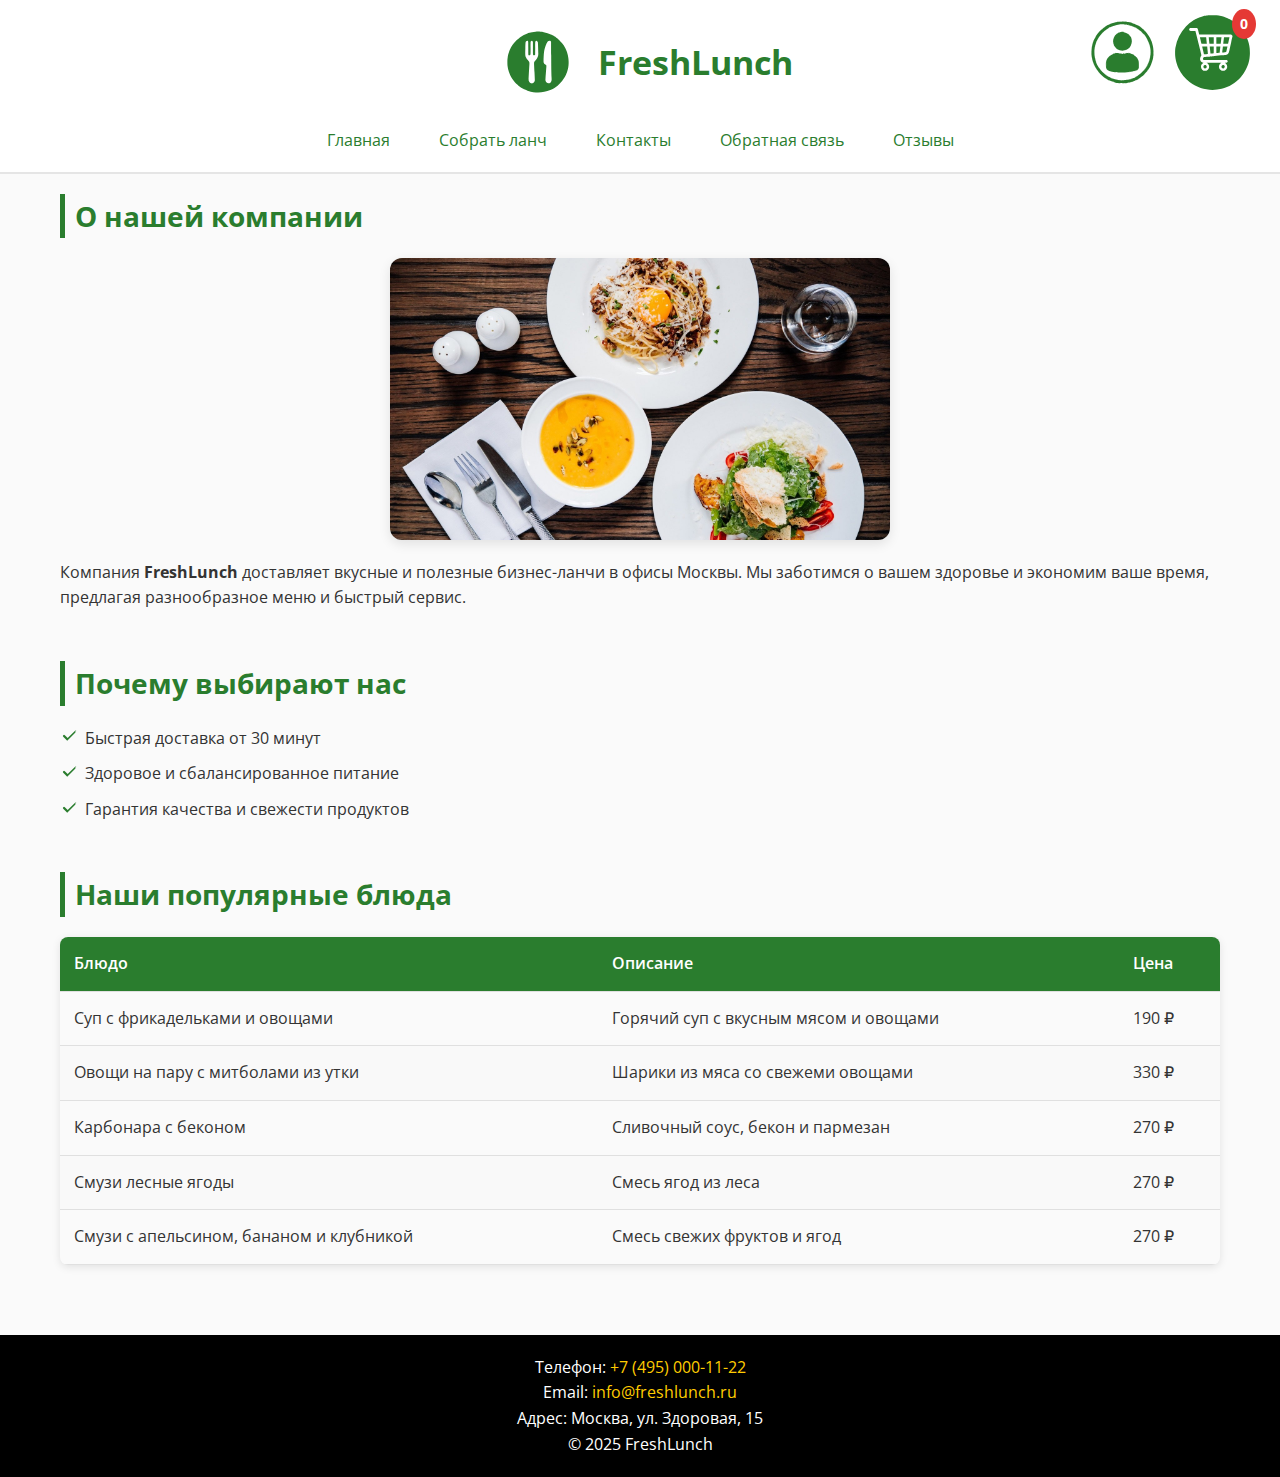
<file: index.html>
<!DOCTYPE html>
<html lang="ru">
<head>
    <meta charset="UTF-8">
    <meta name="viewport" content="width=device-width, initial-scale=1.0">
    <title>FreshLunch — главная</title>
    <link rel="preconnect" href="https://fonts.googleapis.com">
    <link rel="preconnect" href="https://fonts.gstatic.com" crossorigin>
    <link href="https://fonts.googleapis.com/css2?family=Open+Sans:wght@400;700&display=swap" rel="stylesheet">
    <link rel="stylesheet" href="css/style.css">
    <link rel="stylesheet" href="css/print.css" media="print">
</head>
<body>
    <header>
        <div class="logo">
            <img src="images/logo.svg" alt="FreshLunch" class="logo-img">
            <h1>FreshLunch</h1>
        </div>
    <nav>
        <a href="index.html" class="active">Главная</a>
        <a href="lunch.html">Собрать ланч</a>
        <a href="#">Контакты</a>
        <a href="feedback.html">Обратная связь</a>
        <a href="#">Отзывы</a>
    </nav>
    <div class="header-actions">
        <a href="auth.html" class="user-link" aria-label="Вход">
        <img src="images/user.svg" alt="Вход" class="user-icon">
        </a>
        <a href="cart.html" class="cart-link" aria-label="Корзина">
        <img src="images/cart.svg" alt="Корзина" class="cart-icon">
        <span class="cart-count">0</span>
        </a>
    </div>
    </header>

    <main>
        <section id="about">
            <h2>О нашей компании</h2>
            <img src="images/image.jpg" alt="Вкусный бизнес-ланч">
            <p>Компания <b>FreshLunch</b> доставляет вкусные и полезные бизнес-ланчи в офисы Москвы. Мы заботимся о вашем здоровье и экономим ваше время, предлагая разнообразное меню и быстрый сервис.</p>
        </section>

        <section id="advantages">
            <h2>Почему выбирают нас</h2>
            <ul>
                <li>Быстрая доставка от 30 минут</li>
                <li>Здоровое и сбалансированное питание</li>
                <li>Гарантия качества и свежести продуктов</li>
            </ul>
        </section>

        <section id="menu">
            <h2>Наши популярные блюда</h2>
            <table>
                <thead>
                    <tr>
                        <th>Блюдо</th>
                        <th>Описание</th>
                        <th>Цена</th>
                    </tr>
                </thead>
                <tbody>
                    <tr>
                        <td data-label="Блюдо">Суп с фрикадельками и овощами</td>
                        <td data-label="Описание">Горячий суп с вкусным мясом и овощами</td>
                        <td data-label="Цена">190 ₽</td>
                    </tr>
                    <tr>
                        <td data-label="Блюдо">Овощи на пару с митболами из утки</td>
                        <td data-label="Описание">Шарики из мяса со свежеми овощами</td>
                        <td data-label="Цена">330 ₽</td>
                    </tr>
                    <tr>
                        <td data-label="Блюдо">Карбонара с беконом</td>
                        <td data-label="Описание">Сливочный соус, бекон и пармезан</td>
                        <td data-label="Цена">270 ₽</td>
                    </tr>
                    <tr>
                        <td data-label="Блюдо">Смузи лесные ягоды</td>
                        <td data-label="Описание">Смесь ягод из леса</td>
                        <td data-label="Цена">270 ₽</td>
                    </tr>
                    <tr>
                        <td data-label="Блюдо">Смузи с апельсином, бананом и клубникой</td>
                        <td data-label="Описание">Смесь свежих фруктов и ягод</td>
                        <td data-label="Цена">270 ₽</td>
                    </tr>
                </tbody>
            </table>
        </section>
    </main>

    <script src="js/cart.js"></script>

    <footer id="contacts">
        <p>Телефон: <a href="tel:+74950001122">+7 (495) 000-11-22</a></p>
        <p>Email: <a href="mailto:info@freshlunch.ru">info@freshlunch.ru</a></p>
        <p>Адрес: Москва, ул. Здоровая, 15</p>
        <p>© 2025 FreshLunch</p>
    </footer>
</body>
</html>
</file>
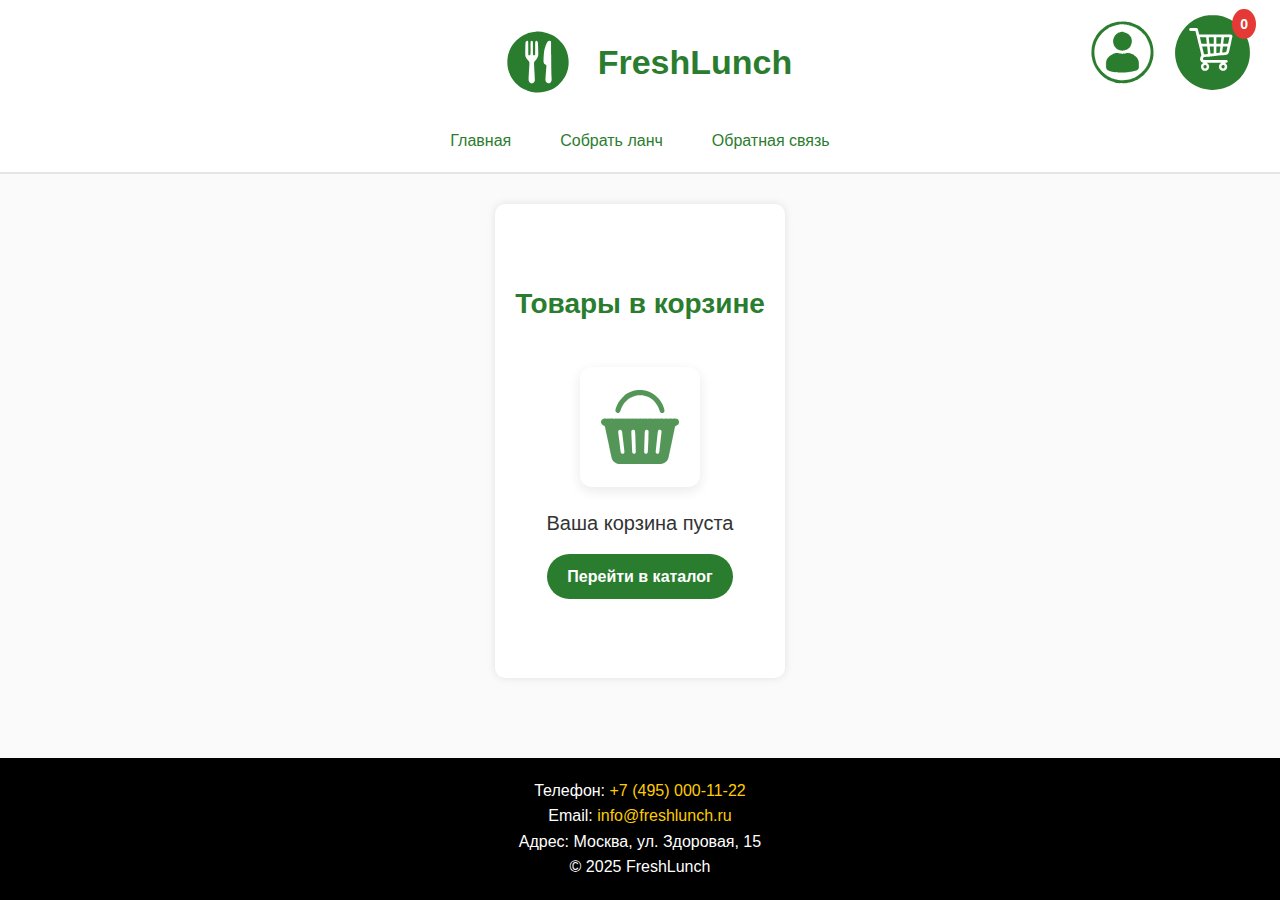
<file: cart.html>
<!DOCTYPE html>
<html lang="ru">
<head>
  <meta charset="UTF-8" />
  <meta name="viewport" content="width=device-width, initial-scale=1" />
  <title>FreshLunch — Корзина</title>

  <link rel="stylesheet" href="css/style.css">
  <link rel="stylesheet" href="css/cart.css">
  <link rel="stylesheet" href="css/print.css" media="print">
  <link href="https://fonts.googleapis.com/css2?family=Roboto:wght@400;700&display=swap" rel="stylesheet">
</head>
<body>
  <header>
  <div class="logo">
    <img src="images/logo.svg" alt="FreshLunch">
    <h1>FreshLunch</h1>
  </div>
  <nav>
    <a href="index.html">Главная</a>
    <a href="lunch.html">Собрать ланч</a>
    <a href="feedback.html">Обратная связь</a>
  </nav>
  <div class="header-actions">
    <a href="auth.html" class="user-link" aria-label="Вход">
      <img src="images/user.svg" alt="Вход" class="user-icon">
    </a>
    <a href="cart.html" class="cart-link" aria-label="Корзина">
        <img src="images/cart.svg" alt="Корзина" class="cart-icon">
        <span class="cart-count">0</span>
    </a>
  </div>
  </header>

  <main class="cart-page">
    <section class="order-info">
      <h2>Оформление заказа</h2>
      <form class="order-form">
  <div class="form-row">
    <label for="name">Имя *</label>
    <input type="text" id="name" name="name" required>
  </div>
  <div class="form-row">
    <label for="phone">Телефон *</label>
    <input type="tel" id="phone" name="phone" placeholder="+7 (___) ___-__-__" required>
  </div>
  <div class="form-row">
    <label for="email">E-mail *</label>
    <input type="email" id="email" name="email" required>
  </div>

  <div class="form-row">
    <label>
      <input type="checkbox" name="promo" checked>
      Получать информацию о скидках и акциях
    </label>
  </div>

  <div class="form-row">
    <label for="delivery">Доставка *</label>
    <select id="delivery" name="delivery" required>
      <option value="pickup">Самовывоз</option>
      <option value="delivery">Доставка</option>
    </select>
  </div>

  <div class="form-row" id="pickup-address">
    <label for="pickup">Пункт самовывоза *</label>
    <select id="pickup" name="pickup">
      <option value="zdravaya">Москва, ул. Здоровая, 15</option>
    </select>
  </div>

  <div class="form-row hidden" id="delivery-address">
    <label for="address">Адрес доставки *</label>
    <input type="text" id="address" name="address" placeholder="Улица, дом">
  </div>

  <div class="form-row">
    <label for="comment">Комментарий к заказу</label>
    <textarea id="comment" name="comment"></textarea>
  </div>

  <div class="form-row">
    <label>Время доставки *</label>
    <div>
      <label><input type="radio" name="time" value="soon" checked> Как можно скорее</label><br>
      <label><input type="radio" name="time" value="custom"> К указанному времени</label>
    </div>
  </div>

  <div class="form-row hidden" id="time-select">
    <label for="time-input">Укажите время *</label>
    <input type="time" id="time-input" name="time-input" min="07:00" max="23:00">
    <p class="hint-inline">Доступное время доставки с 7:00 до 23:00</p>
  </div>

  <button type="submit" class="btn-primary">Отправить заказ</button>
</form>
    </section>

    <section class="cart-box">
      <h2>Товары в корзине</h2>
      <div id="cart-items"></div>
      <div id="cart-total"></div>
    </section>

    <section class="cart-empty-box hidden"></section>
  </main>

  <footer id="contacts">
    <p>Телефон: <a href="tel:+74950001122">+7 (495) 000-11-22</a></p>
    <p>Email: <a href="mailto:info@freshlunch.ru">info@freshlunch.ru</a></p>
    <p>Адрес: Москва, ул. Здоровая, 15</p>
    <p>© 2025 FreshLunch</p>
  </footer>

  <script src="js/dishes.js"></script>
  <script src="js/cart.js"></script>
</body>
</html>
</file>
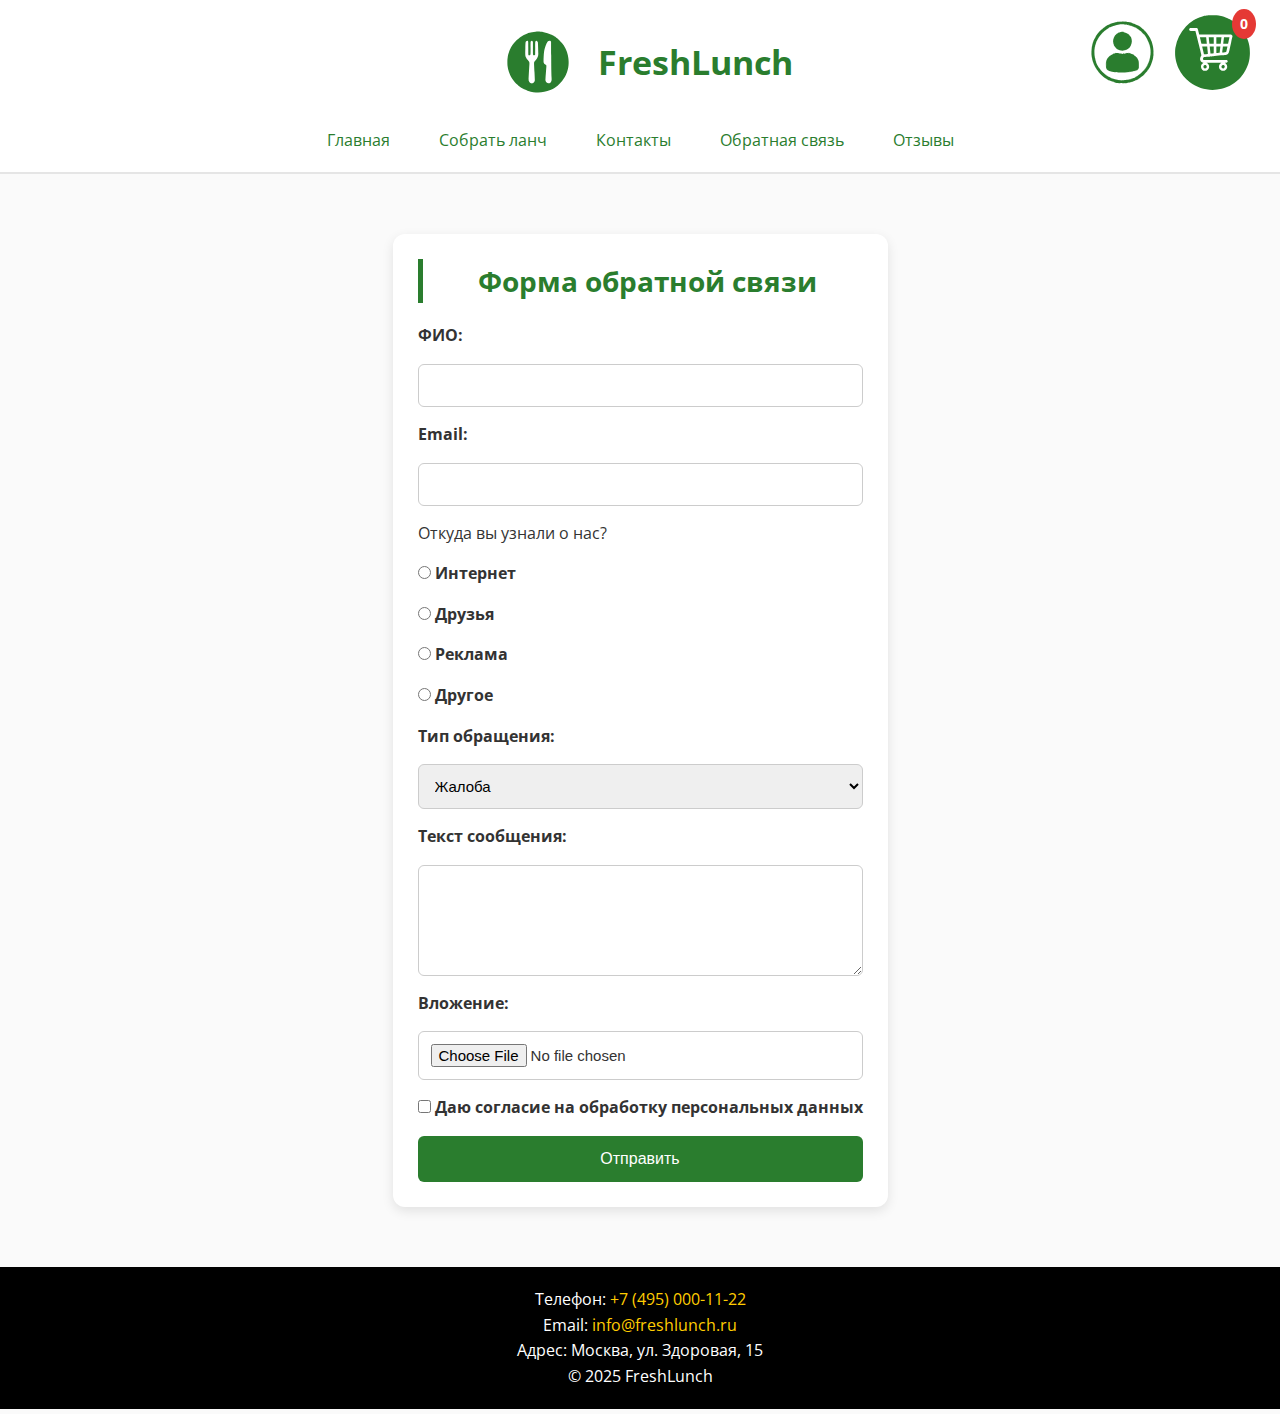
<file: feedback.html>
<!DOCTYPE html>
<html lang="ru">
<head>
    <meta charset="UTF-8">
    <meta name="viewport" content="width=device-width, initial-scale=1.0">
    <title>FreshLunch — Обратная связь</title>
    <!-- Подключение Google Fonts -->
    <link rel="preconnect" href="https://fonts.googleapis.com">
    <link rel="preconnect" href="https://fonts.gstatic.com" crossorigin>
    <link href="https://fonts.googleapis.com/css2?family=Open+Sans:wght@400;700&display=swap" rel="stylesheet">
    <link rel="stylesheet" href="css/style.css">
</head>
<body>
    <header>
        <div class="logo">
            <img src="images/logo.svg" alt="FreshLunch" class="logo-img">
            <h1>FreshLunch</h1>
        </div>
        <nav>
            <a href="index.html">Главная</a>
            <a href="lunch.html">Собрать ланч</a>
            <a href="#">Контакты</a>
            <a href="feedback.html" class="active">Обратная связь</a>
            <a href="#">Отзывы</a>
        </nav>
        <div class="header-actions">
            <a href="auth.html" class="user-link" aria-label="Вход">
            <img src="images/user.svg" alt="Вход" class="user-icon">
            </a>
            <a href="cart.html" class="cart-link" aria-label="Корзина">
            <img src="images/cart.svg" alt="Корзина" class="cart-icon">
            <span class="cart-count">0</span>
            </a>
        </div>
    </header>

    <main>
        <section id="feedback">
            <h2>Форма обратной связи</h2>
            <form action="https://httpbin.org/post" method="POST" enctype="multipart/form-data">
                <label for="fio">ФИО:</label>
                <input type="text" id="fio" name="fio" required>

                <label for="email">Email:</label>
                <input type="email" id="email" name="email" required>

                <p>Откуда вы узнали о нас?</p>
                <label><input type="radio" name="source" value="internet" required> Интернет</label>
                <label><input type="radio" name="source" value="friends"> Друзья</label>
                <label><input type="radio" name="source" value="ads"> Реклама</label>
                <label><input type="radio" name="source" value="other"> Другое</label>

                <label for="type">Тип обращения:</label>
                <select id="type" name="type" required>
                    <option value="complaint">Жалоба</option>
                    <option value="suggestion">Предложение</option>
                </select>

                <label for="message">Текст сообщения:</label>
                <textarea id="message" name="message" rows="5" required></textarea>

                <label for="file">Вложение:</label>
                <input type="file" id="file" name="file">

                <label>
                    <input type="checkbox" name="consent" required>
                    Даю согласие на обработку персональных данных
                </label>

                <button type="submit">Отправить</button>
            </form>
        </section>
    </main>

    <script src="js/cart.js"></script>

    <footer id="contacts">
        <p>Телефон: <a href="tel:+74950001122">+7 (495) 000-11-22</a></p>
        <p>Email: <a href="mailto:info@freshlunch.ru">info@freshlunch.ru</a></p>
        <p>Адрес: Москва, ул. Здоровая, 15</p>
        <p>© 2025 FreshLunch</p>
    </footer>
    
</body>
</html>
</file>
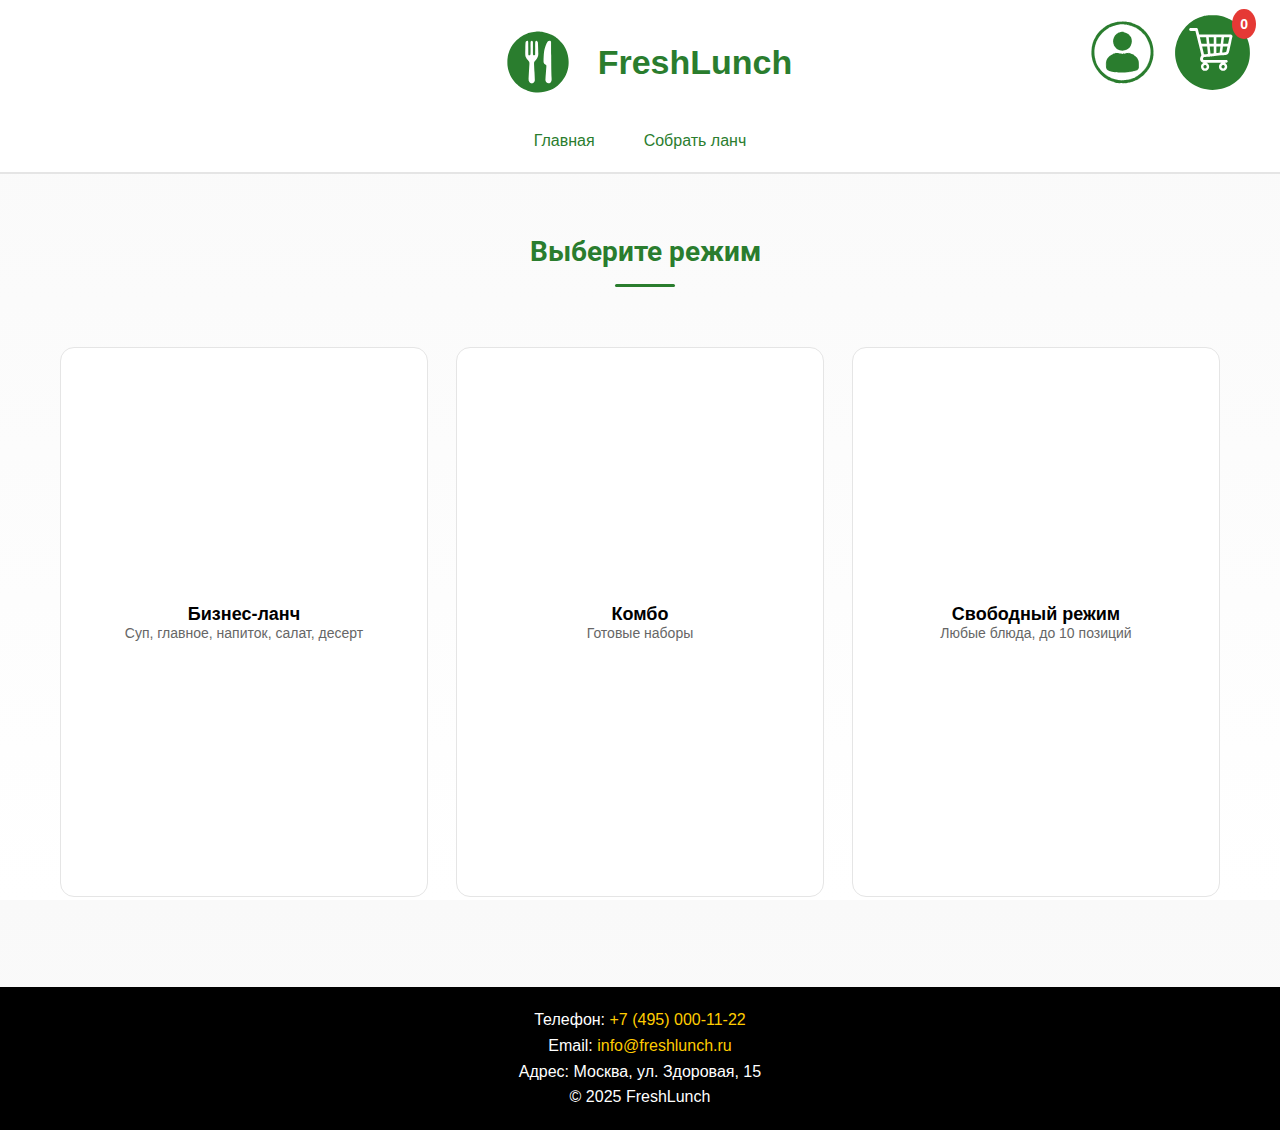
<file: lunch.html>
<!DOCTYPE html>
<html lang="ru">
<head>
  <meta charset="UTF-8" />
  <meta name="viewport" content="width=device-width, initial-scale=1" />
  <title>FreshLunch — Собрать ланч</title>

  <link rel="stylesheet" href="css/style.css">
  <link rel="stylesheet" href="css/lunch.css">
  <link rel="stylesheet" href="css/print.css" media="print">
  <link href="https://fonts.googleapis.com/css2?family=Roboto:wght@400;700&display=swap" rel="stylesheet">
</head>
<body>
  <header>
  <div class="logo">
    <img src="images/logo.svg" alt="FreshLunch">
    <h1>FreshLunch</h1>
  </div>
  <nav>
    <a href="index.html">Главная</a>
    <a href="lunch.html" class="active">Собрать ланч</a>
  </nav>
  <div class="header-actions">
    <a href="auth.html" class="user-link" aria-label="Вход">
      <img src="images/user.svg" alt="Вход" class="user-icon">
    </a>
    <a href="cart.html" class="cart-link" aria-label="Корзина">
        <img src="images/cart.svg" alt="Корзина" class="cart-icon">
        <span class="cart-count">0</span>
    </a>
  </div>
  </header>

  <main>
    <!-- выбор режима -->
    <section id="mode-select" class="mode-select">
      <h2>Выберите режим</h2>
      <div class="mode-buttons">
        <button class="mode-btn" data-mode="business">
          <span class="mode-title">Бизнес-ланч</span>
          <span class="mode-sub">Суп, главное, напиток, салат, десерт</span>
        </button>
        <button class="mode-btn" data-mode="combo">
          <span class="mode-title">Комбо</span>
          <span class="mode-sub">Готовые наборы</span>
        </button>
        <button class="mode-btn" data-mode="free">
          <span class="mode-title">Свободный режим</span>
          <span class="mode-sub">Любые блюда, до 10 позиций</span>
        </button>
      </div>
    </section>

    <!-- БИЗНЕС-ЛАНЧ -->
<section id="business" class="hidden">
  <div class="mode-top">
    <button class="back-btn" data-back>← Назад</button>
    <div class="counter">
      <span class="label">Количество бизнес-ланчей:</span>
      <button type="button" class="cnt-btn" data-bminus>−</button>
      <span class="cnt-val" data-bcount>0</span>
      <button type="button" class="cnt-btn" data-bplus>+</button>
      <span class="hint-inline">макс. 10</span>
    </div>
  </div>

  <div class="layout">
    <!-- ВАЖНО: id="steps" -->
    <div id="steps" class="layout-main">
      <section>
        <h2><span class="badge">Шаг 1</span> Супы</h2>
        <div id="grid-soup" class="dishes-grid"></div>
      </section>
      <section>
        <h2><span class="badge">Шаг 2</span> Главные блюда</h2>
        <div id="grid-main" class="dishes-grid"></div>
      </section>
      <section>
        <h2><span class="badge">Шаг 3</span> Напитки</h2>
        <div id="grid-drink" class="dishes-grid"></div>
      </section>
      <section>
        <h2><span class="badge">Шаг 4</span> Салаты/стартеры</h2>
        <div id="grid-salad" class="dishes-grid"></div>
      </section>
      <section>
        <h2><span class="badge">Шаг 5</span> Десерты</h2>
        <div id="grid-dessert" class="dishes-grid"></div>
      </section>
    </div>

    <!-- ВАЖНО: id="order-box" -->
    <aside id="order-box" class="order-box">
      <h3>Ваш выбор</h3>
      <div class="ob-section">
        <div class="ob-title">Супы</div>
        <ul data-list="soup"></ul>
      </div>
      <div class="ob-section">
        <div class="ob-title">Главные блюда</div>
        <ul data-list="main"></ul>
      </div>
      <div class="ob-section">
        <div class="ob-title">Напитки</div>
        <ul data-list="drink"></ul>
      </div>
      <div class="ob-section">
        <div class="ob-title">Салаты</div>
        <ul data-list="salad"></ul>
      </div>
      <div class="ob-section">
        <div class="ob-title">Десерты</div>
        <ul data-list="dessert"></ul>
      </div>
      <div class="ob-total">Итого: <span data-bsum>0₽</span></div>
      <button class="btn-primary" data-badd>Добавить в корзину</button>
    </aside>
  </div>
</section>

    <!-- СВОБОДНЫЙ РЕЖИМ -->
    <section id="free" class="hidden">
      <div class="mode-top">
        <button class="back-btn" data-back>← Назад</button>
        <div class="counter">
          <span class="label">Выбрано позиций:</span>
          <span class="cnt-val" data-fcount>0</span>
          <span class="hint-inline">из 10</span>
        </div>
      </div>

      <section>
  <h2>Супы</h2>
  <div class="filters">
    <button data-kind="fish">Рыбный</button>
    <button data-kind="meat">Мясной</button>
    <button data-kind="veg">Вегетарианский</button>
  </div>
  <div id="free-soup" class="dishes-grid"></div>
</section>

<section>
  <h2>Главные блюда</h2>
  <div class="filters">
    <button data-kind="fish">Рыбные</button>
    <button data-kind="meat">Мясные</button>
    <button data-kind="veg">Вегетарианские</button>
  </div>
  <div id="free-main" class="dishes-grid"></div>
</section>

<section>
  <h2>Напитки</h2>
  <div class="filters">
    <button data-kind="cold">Холодные</button>
    <button data-kind="hot">Горячие</button>
  </div>
  <div id="free-drink" class="dishes-grid"></div>
</section>

<section>
  <h2>Салаты/стартеры</h2>
  <div class="filters">
    <button data-kind="fish">Рыбные</button>
    <button data-kind="meat">Мясные</button>
    <button data-kind="veg">Вегетарианские</button>
  </div>
  <div id="free-salad" class="dishes-grid"></div>
</section>

<section>
  <h2>Десерты</h2>
  <div class="filters">
    <button data-kind="small">Маленькая порция</button>
    <button data-kind="medium">Средняя порция</button>
    <button data-kind="large">Большая порция</button>
  </div>
  <div id="free-dessert" class="dishes-grid"></div>
</section>

    <section>
      <h2>Детское меню</h2>
      <div id="free-kids" class="dishes-grid"></div>
    </section>
  </main>

<!-- РЕЖИМ КОМБО  -->
  <section id="combo" class="hidden">
  <div class="mode-top">
    <button class="back-btn" data-back>← Назад</button>
    <h2>Комбо-наборы FreshLunch</h2>
  </div>
  <div class="combo-grid"></div>
  </section>

  <footer id="contacts">
    <p>Телефон: <a href="tel:+74950001122">+7 (495) 000-11-22</a></p>
    <p>Email: <a href="mailto:info@freshlunch.ru">info@freshlunch.ru</a></p>
    <p>Адрес: Москва, ул. Здоровая, 15</p>
    <p>© 2025 FreshLunch</p>
  </footer>

  <script src="js/dishes.js"></script>
  <script src="js/combos.js"></script>
  <script src="js/lunch-app.js"></script>
  
<!-- ВСПЛЫВАЮЩЕЕ УВЕДОМЛЕНИЕ -->
<div id="notify" class="notify-overlay hidden">
  <div class="notify-window">
    <p id="notify-text">Текст уведомления</p>
    <button class="notify-btn" id="notify-btn">Окей</button>
  </div>
</div>

</body>
</html>
</file>
<file: css/style.css>
/* Сброс и универсальные настройки */
* {
    margin: 0;
    padding: 0;
    box-sizing: border-box;
}

/* Шрифт для всей страницы */
body {
    font-family: 'Open Sans', sans-serif;
    font-size: 16px;
    color: #333;
    line-height: 1.6;
    background-color: #fafafa;
}

/* Шапка */
header {
    position: sticky; top: 0;
    background-color: white;
    padding: 12px;
    text-align: center;
    border-bottom: 2px solid #e5e5e5;
    z-index: 10;
    position: relative;
}

header h1 {
    font-size: 32px;
    font-weight: 700;
    margin-bottom: 10px;
    color: #2a7d2e;
}

nav {
    margin-top: 10px;
    display: flex;
    justify-content: center;
    gap: 25px;
}

nav a {
    color: #2a7d2e;
    padding: 6px 12px;
    border-radius: 6px;
    transition: 0.3s;
    text-decoration: none;
}

nav a:hover {
    background-color: #2a7d2e;
    color: #fff;
}
nav a:hover::after {
    width: 100%;
}

/* Логотип */
.logo {
    display: flex;
    align-items: center;
    justify-content: center;
    gap: 10px;
}

.logo img {
    width: 100px;
    height: auto;
    display: block;
}

.logo h1 {
    font-size: 34px;
    margin: 0;
}

/* Основной контент */
main {
    padding: 20px;
    max-width: 1200px;
    margin: auto;
}

section {
    margin-bottom: 50px;
}

section h2 {
    font-size: 28px;
    font-weight: 700;
    margin-bottom: 20px;
    color: #2a7d2e;
    border-left: 5px solid #2a7d2e;
    padding-left: 10px;
}

/* Изображения */
section img {
    width: 100%;
    max-width: 500px;
    height: auto;
    display: block;
    margin: 20px auto;
    border-radius: 12px;
    box-shadow: 0 4px 12px rgba(0,0,0,0.1);
}

/* Преимущества */
ul {
    list-style-type: none;
    padding-left: 0;
}

ul li {
    margin: 10px 0;
    padding-left: 25px;
    background: url("data:image/svg+xml;utf8,<svg xmlns='http://www.w3.org/2000/svg' fill='%232a7d2e' viewBox='0 0 16 16'><path d='M13.485 1.929a1 1 0 0 1 0 1.414l-7.07 7.071-3.536-3.536a1 1 0 1 1 1.414-1.415L6.829 8.07l6.364-6.364a1 1 0 0 1 1.414 0z'/></svg>") no-repeat left center;
    background-size: 18px;
}

/* Таблица меню */
table {
    width: 100%;
    border-collapse: collapse;
    margin-top: 15px;
    border-radius: 8px;
    overflow: hidden;
    box-shadow: 0 2px 8px rgba(0,0,0,0.1);
}

th, td {
    padding: 14px;
    text-align: left;
    border-bottom: 1px solid #e0e0e0;
}

th {
    background-color: #2a7d2e;
    color: white;
    font-weight: 600;
}

tr:nth-child(even) {
    background-color: #f9f9f9;
}

/* Футер */
footer {
    background-color: black;
    color: white;
    text-align: center;
    padding: 20px;
}

footer a {
    color: #ffcc00;
    text-decoration: none;
}

footer a:hover {
    text-decoration: underline;
}

/* Форма обратной связи */
#feedback {
    max-width: 650px;
    margin: 40px auto;
    padding: 25px;
    border-radius: 12px;
    background: white;
    box-shadow: 0 4px 12px rgba(0,0,0,0.1);
}

#feedback h2 {
    margin-bottom: 20px;
    color: #2a7d2e;
    text-align: center;
}

#feedback form {
    display: flex;
    flex-direction: column;
    gap: 15px;
}

#feedback label {
    font-weight: bold;
}

#feedback input,
#feedback select,
#feedback textarea {
    padding: 12px;
    border: 1px solid #ccc;
    border-radius: 6px;
    font-size: 15px;
    transition: border 0.3s, box-shadow 0.3s;
}

#feedback input:focus,
#feedback select:focus,
#feedback textarea:focus {
    border-color: #2a7d2e;
    box-shadow: 0 0 5px rgba(42,125,46,0.3);
    outline: none;
}

#feedback button {
    background-color: #2a7d2e;
    color: white;
    border: none;
    padding: 14px;
    border-radius: 6px;
    font-size: 16px;
    cursor: pointer;
    transition: background-color 0.3s, transform 0.2s;
}

#feedback button:hover {
    background-color: #256c28;
    transform: translateY(-2px);
}

/* Страница входа */
.auth {
  height: 100vh;
  background: url("../images/back.png") center/cover no-repeat;
  display: flex;
  align-items: center;
  justify-content: center;
  margin: 0;
}

.auth-form {
    background-color: rgba(255, 255, 255, 0.95);
    padding: 35px;
    border-radius: 12px;
    width: 340px;
    text-align: center;
    box-shadow: 0 4px 15px rgba(0,0,0,0.2);
}

.auth-form h2 {
    margin-bottom: 25px;
    color: #2a7d2e;
}

.auth-form label {
    display: block;
    margin-top: 12px;
    text-align: left;
    font-weight: 600;
}

.auth-form input {
    width: 100%;
    padding: 12px;
    margin-top: 5px;
    border: 1px solid #bbb;
    border-radius: 6px;
    font-size: 15px;
}

.auth-form input:focus {
    border-color: #0077cc;
    box-shadow: 0 0 5px rgba(0,119,204,0.3);
    outline: none;
}

.auth-form button {
    width: 100%;
    margin-top: 20px;
    padding: 12px;
    background-color: #0077cc;
    color: white;
    border: none;
    border-radius: 6px;
    cursor: pointer;
    font-size: 16px;
    transition: background-color 0.3s, transform 0.2s;
}

.auth-form button:hover {
    background-color: #005fa3;
    transform: translateY(-2px);
}

.auth-form {
    animation: fadeIn 0.7s ease-out;
}
@keyframes fadeIn {
    from {
        opacity: 0;
        transform: translateY(-20px) scale(0.95);
    }
    to {
        opacity: 1;
        transform: translateY(0) scale(1);
    }
}

/* Логотип */
.auth-logo img {
    width: 90px;   
    height: auto;
    display: block;
    margin: 0 auto 10px; 
}

/* Пароль с кнопкой */
.password-wrapper {
    position: relative;
    width: 100%;
}

.password-wrapper input {
    width: 100%;
    padding-right: 40px;
}

.show-password {
    position: absolute;
    right: 12px;
    top: 50%;
    transform: translateY(-50%);
    cursor: pointer;
    font-size: 22px;
    color: #777;
    user-select: none;
    transition: color 0.3s;
}

.show-password:hover {
    color: #2a7d2e;
    opacity: 0.8;
}

/* Соцсети */
.social-login {
    margin-top: 20px;
    text-align: center;
}
.social-login p {
    margin-bottom: 10px;
    color: #666;
}
.social-login button {
    margin: 5px;
    padding: 10px 15px;
    border: none;
    border-radius: 6px;
    cursor: pointer;
    color: white;
    font-weight: bold;
    transition: transform 0.2s;
}
.social-login button:hover {
    transform: scale(1.05);
}
.social-login .google {
    background: #db4437;
}

.social-login .google:hover {
    background: #c1351d; 
}

.social-login .vk {
    background: #4c75a3;
}

.social-login .vk:hover {
    background: #3b5c82;
}

.checkbox-label {
    display: flex;
    align-items: center;
    margin-top: 15px;
    font-weight: normal;
    cursor: pointer;
    font-size: 14px;
}

.checkbox-label input[type="checkbox"] {
    margin-right: 8px;
    width: auto;
}

.home-button {
    display: block;
    width: 100%;
    margin-top: 15px;
    padding: 12px;
    background-color: #2a7d2e;
    color: white;
    text-align: center;
    text-decoration: none;
    border-radius: 6px;
    border: none;
    cursor: pointer;
    font-size: 16px;
    transition: background-color 0.3s, transform 0.2s;
}

.home-button:hover {
    background-color: #256c28;
    transform: translateY(-2px);
}

html, body {
  height: 100%;       
  margin: 0;
}

body {
  display: flex;
  flex-direction: column; 
}

main {
  flex: 1; 
}

/* корзина */
.cart-link {
  top: 15px;
  right: 30px;
}

.cart-link .cart-icon {
  width: 75px;   
  height: 75px;  
}

.cart-count {
  position: absolute;
  top: -6px;
  right: -6px;
  background: #e53935;
  color: #fff;
  font-size: 14px;
  padding: 4px 8px;
  border-radius: 50%;
  font-weight: 700;
}

.dish-card {
  border: 1px solid #ddd;
  border-radius: 8px;
  padding: 12px;
  margin: 10px;
  display: inline-block;
  width: 180px;
  text-align: center;
  vertical-align: top;
  transition: 0.3s;
}

.dish-card:hover {
  box-shadow: 0 4px 12px rgba(0,0,0,0.1);
}

.dish-card.selected {
  border: 2px solid #2a7d2e;
}

.dish-img {
  width: 100%;
  height: 120px;
  object-fit: cover;
  border-radius: 6px;
}

.add-btn {
  background: #2a7d2e;
  color: #fff;
  border: none;
  padding: 6px 12px;
  margin-top: 8px;
  cursor: pointer;
  border-radius: 4px;
  transition: 0.3s;
}

.add-btn:hover {
  background: #1d5a21;
}

.order-block {
  padding: 8px;
  border-bottom: 1px solid #eee;
}

/* Адаптив таблицы на главной */
@media (max-width: 400px) {
  table, thead, tbody, th, td, tr {
    display: block;
    width: 100%;
  }
  thead { display: none; }
  tr { margin-bottom: 15px; border-bottom: 1px solid #ddd; padding-bottom: 10px; }
  td { display: flex; justify-content: space-between; padding: 5px 0; }
  td::before {
    content: attr(data-label);
    font-weight: bold;
    margin-right: 10px;
  }
}

.header-actions {
  position: absolute;
  top: 15px;
  right: 30px;
  display: flex;
  align-items: center;
  gap: 15px;
}

.header-actions .cart-link,
.header-actions .user-link {
  position: static;
}

.user-icon {
  width: 75px;
  height: 75px;
  border-radius: 50%;
}

.filters {
  margin-bottom: 10px;
}
.filters button {
  background: #f1eee9;
  border: 1px solid #ccc;
  padding: 5px 15px;
  border-radius: 8px;
  cursor: pointer;
  margin-right: 5px;
}
.filters button.active {
  background: #1d5a21;
  color: #fff;
}
</file>
<file: css/print.css>
/* Общие стили для печати */
body {
    font-family: 'Roboto', sans-serif;
    color: #000;
    background: #fff;
    font-size: 14px;
    line-height: 1.4;
}

/* Скрываем лишние элементы */
nav,
button,
.home-button,
.social-login,
.show-password {
    display: none !important;
}

/* Сохраняем только полезный контент */
header, main, footer {
    width: 100%;
    margin: 0;
    padding: 0;
}

/* Картинки блюд */
.dish img {
    width: 150px;
    height: auto;
    border-radius: 10px;
    margin-bottom: 5px;
}

/* Заголовки */
h1, h2 {
    text-align: left;
    font-size: 18px;
    margin-bottom: 10px;
    color: #000;
}

/* Тексты в карточке */
.dish .price {
    font-weight: bold;
    font-size: 14px;
}

.dish .name {
    font-size: 14px;
    font-weight: 600;
}

.dish .weight {
    font-size: 12px;
    color: #555;
}

/* Убираем тени и границы у карточек */
.dish {
    box-shadow: none;
    border: none;
    filter: none;
    padding: 10px;
}
</file>
<file: css/cart.css>
.cart-page {
  display: grid;
  grid-template-columns: 1fr 1fr;
  gap: 20px;
  align-items: stretch;
  margin: 30px auto;
  max-width: 1200px;
  padding: 0 20px;
}

.order-info, .cart-box, .cart-empty-box {
  display: flex;
  flex-direction: column;
  background: #fff;
  border-radius: 10px;
  padding: 20px;
  box-shadow: 0 0 8px rgba(0,0,0,0.1);
}

.cart-page h2 {
  border: none;
  padding-left: 0;
}

/* Форма */
.order-form {
  display: flex;
  flex-direction: column;
  gap: 15px;
}

.order-form .form-row {
  display: flex;
  flex-direction: column;
}

.order-form label {
  font-weight: 600;
  margin-bottom: 5px;
}

.order-form input,
.order-form textarea,
.order-form select {
  padding: 8px 10px;
  border: 1px solid #ccc;
  border-radius: 6px;
  font-size: 14px;
}

.order-form textarea {
  resize: vertical;
  min-height: 70px;
}

.order-form button {
  background: #2a7d2e;
  color: #fff;
  border: none;
  padding: 10px;
  font-size: 16px;
  border-radius: 6px;
  cursor: pointer;
}

.order-form button:hover {
  background: #256c28;
}

/* Корзина */
.cart-item {
  display: flex;
  align-items: flex-start;
  background: #fff;
  border-radius: 12px;
  box-shadow: 0 1px 6px rgba(0,0,0,0.07);
  padding: 15px;
  margin-bottom: 15px;
  position: relative;
}

.cart-item-img {
  width: 100px;
  height: 100px;
  object-fit: cover;
  border-radius: 8px;
  margin-right: 15px;
}

.cart-item-info {
  flex: 1;
}

.cart-item-info h4 {
  margin: 0 0 5px;
  font-size: 16px;
}

.cart-item-info p {
  margin: 2px 0;
  font-size: 14px;
  color: #555;
}

.cart-item-controls {
  display: flex;
  align-items: center;
  margin-top: 10px;
  gap: 5px;
}

.qbtn {
  border: 1px solid #ccc;
  border-radius: 50%;
  width: 28px;
  height: 28px;
  font-size: 16px;
  background: #fff;
  cursor: pointer;
}

.qval {
  min-width: 20px;
  text-align: center;
}

.cart-item-price {
  margin-top: 5px;
  font-weight: 600;
}

.remove-btn {
  position: absolute;
  top: 8px;
  right: 8px;
  border: none;
  background: none;
  font-size: 18px;
  cursor: pointer;
  color: #999;
}

.remove-btn:hover {
  color: #d00;
}

#cart-items {
  flex-grow: 1;
}

#cart-total {
  margin-top: auto;
  font-weight: bold;
  text-align: right;
  padding-top: 10px;
}

/* Пустая корзина */
.cart-empty-box {
  grid-column: 1 / -1;
  justify-content: center;
  align-items: center;
  text-align: center;
  min-height: 400px;
}

.cart-empty-img { width: 120px; margin-bottom: 20px; opacity: 0.8; }
.cart-empty-text { font-size: 20px; margin-bottom: 15px; }

.cart-empty-btn {
  display: inline-block;
  padding: 10px 20px;
  border-radius: 25px;
  background: #2a7d2e;
  color: #fff;
  text-decoration: none;
  font-weight: 600;
  transition: background 0.2s;
}
.cart-empty-btn:hover { background: #256c28; }

/* скрытые блоки */
.hidden {
  display: none !important;
}
</file>
<file: css/lunch.css>
/* базовое */
main { padding: 40px 20px; max-width: 1200px; margin: 0 auto; font-family: 'Roboto', sans-serif; }
section h2 { margin-bottom: 18px; font-size: 24px; font-weight: 700; color: #2a7d2e; }
.badge { background:#2a7d2e; color:#fff; padding:2px 8px; border-radius:999px; margin-right:6px; }

/* экран выбора режима */
.mode-select { text-align:center; margin-top: 16px; }
.mode-buttons { height: 550px; display:flex; justify-content:center; gap:28px; margin-top:30px; }
.mode-btn { width:400px; padding:18px 22px; border:1px solid #e5e5e5; border-radius:14px; background:#fff; cursor:pointer; }
.mode-btn:hover { border-color:#6fcf97; box-shadow:0 6px 20px rgba(0,0,0,.06); }
.mode-title{ display:block; font-weight:700; font-size:18px; }
.mode-sub{ display:block; color:#666; font-size:14px; }

/* верх блока режима */
.mode-top{ display:flex; justify-content:space-between; align-items:center; gap:12px; margin-bottom:14px; }
.back-btn{ background:#2a7d2e; color:#fff; border:none; padding:8px 12px; border-radius:10px; cursor:pointer; }
.counter{ display:flex; align-items:center; gap:10px; padding:8px 10px; border:1px solid #eee; border-radius:10px; }
.cnt-btn{ width:34px; height:34px; border-radius:50%; border:1px solid #ddd; background:#f3f3f3; cursor:pointer; display:flex; align-items:center; justify-content:center; font-size:18px; line-height:1; }
.cnt-val{ min-width:24px; text-align:center; font-weight:700; }
.hint-inline{ color:#666; font-size:14px; }

/* раскладка: контент + правый бокс */
.layout{ display:grid; grid-template-columns: 1fr 320px; gap:24px; align-items:start; }
.order-box{ background:#fff; border:1px solid #eee; border-radius:16px; padding:14px; position:sticky; top:24px; }
.order-box h3{ margin-bottom:8px; }
.ob-section{ margin-bottom:10px; }
.ob-title{ font-weight:700; margin-bottom:6px; }
.ob-total{ font-weight:700; margin:8px 0 12px; }
.btn-primary{ background:#2a7d2e; color:#fff; border:none; padding:10px 14px; border-radius:10px; cursor:pointer; }

/* сетки */
.dishes-grid{ display:grid; grid-template-columns: repeat(3, 1fr); gap:12px; margin-bottom:28px; }

/* карточка блюда */
.dish{
  background:#fff; padding:20px; border-radius:18px; border:2px solid transparent;
  filter: drop-shadow(12px 14px 20px rgba(0,0,0,0.08));
  transition: border-color .2s;
}
.dish:hover{ border-color:#6fcf97; }
.dish.selected{ border-color:#6fcf97; }
.dish img{ width:100%; aspect-ratio:1/1; object-fit:cover; border-radius:14px; display:block; margin-bottom:10px; }
.dish .price{ font-size:18px; font-weight:700; margin:6px 0 4px; }
.dish .name{ font-size:16px; font-weight:500; margin:4px 0; }
.dish .weight{ font-size:13px; color:#666; margin-bottom:10px; }
.dish button{ background:#f1eee9; padding:8px 14px; border-radius:10px; border:none; cursor:pointer; }
.dish:hover button{ background:#2a7d2e; color:#fff; }
.dish .btn-selected{ background:#eaf8f0; color:#2a7d2e; font-weight:700; cursor:default; }

/* счётчики */
.qty{ display:flex; gap:8px; align-items:center; justify-content:center; margin-top:8px; }
.qbtn{ width:30px; height:30px; border-radius:50%; border:1px solid #6fcf97; background:#fff; display:flex; align-items:center; justify-content:center; font-size:18px; line-height:1; cursor:pointer; }
.qval{ min-width:22px; text-align:center; font-weight:700; }

/* свободный режим: счётчик слева, кнопка справа */
.free-actions{ display:flex; align-items:center; justify-content:space-between; gap:10px; margin-top:8px; }
.free-actions .qty{ margin:0; }
.free-actions .add-btn{ background:#2a7d2e; color:#fff; border:none; padding:8px 12px; border-radius:10px; cursor:pointer; }

/* утилиты */
.hidden{ display:none !important; }

/* адаптив */
@media (max-width: 900px){
  .layout{ grid-template-columns: 1fr; }
  .order-box{ position:static; }
}
@media (max-width: 800px){
  .dishes-grid{ grid-template-columns: repeat(2,1fr); }
}
@media (max-width: 600px){
  .dishes-grid{ grid-template-columns: 1fr; }
}

html, body {
  height: 100%;       
  margin: 0;
}

body {
  display: flex;
  flex-direction: column; 
  background: linear-gradient(#f9f9f9, #ffffff);
}

main {
  flex: 1; 
}

/* заголовки в режиме выбора */
.mode-select h2 {
  border-left: none !important;
  font-size: 28px;
  color: #2a7d2e;
  margin-bottom: 30px;
  position: relative;
}

.mode-select h2::after {
  content: '';
  display: block;
  width: 60px;
  height: 3px;
  background: #2a7d2e;
  margin: 10px auto 0;
  border-radius: 2px;
}

.mode-select {
  min-height: 70vh; 
  display: flex;
  flex-direction: column;
  justify-content: center;
}

.mode-btn {
  transition: transform 0.2s ease, box-shadow 0.3s ease;
}

.mode-btn:hover {
  transform: translateY(-6px);
  box-shadow: 0 12px 25px rgba(0,0,0,0.1);
}

/* Футер */
footer {
    background-color: black;
    color: white;
    text-align: center;
    padding: 20px;
}

footer a {
    color: #ffcc00;
    text-decoration: none;
}

footer a:hover {
    text-decoration: underline;
}

.hidden { display: none !important; }

/* === КОМБО СЕКЦИЯ === */
.combo-grid{display:grid;grid-template-columns:repeat(auto-fit,minmax(280px,1fr));gap:30px;padding:30px 0;}
.combo-card{background:#fff;border-radius:16px;overflow:hidden;box-shadow:0 8px 25px rgba(0,0,0,.08);transition:transform .3s,box-shadow .3s;cursor:pointer;position:relative;}
.combo-card:hover{transform:translateY(-6px);box-shadow:0 10px 35px rgba(0,0,0,.12);}
.combo-imgwrap{position:relative;overflow:hidden;}
.combo-imgwrap img{width:100%;height:210px;object-fit:cover;transition:transform .4s;}
.combo-card:hover img{transform:scale(1.08);}
.combo-add{position:absolute;left:50%;top:50%;transform:translate(-50%,-50%);background:#fff;color:#2a7d2e;border:none;padding:10px 18px;border-radius:12px;font-weight:700;opacity:0;transition:all .3s;}
.combo-card:hover .combo-add{opacity:1;}
.combo-add:hover{background:#2a7d2e;color:#fff;}
.combo-info{padding:18px;}
.combo-title{margin:0 0 8px;font-size:20px;color:#2a7d2e;}
.combo-comp{color:#555;font-size:14px;margin-bottom:10px;}
.combo-foot{display:flex;justify-content:flex-end;font-weight:700;font-size:16px;}
.combo-price{font-weight:700}

/* уведомление */
.notify-overlay{position:fixed;inset:0;display:flex;align-items:center;justify-content:center;background:rgba(0,0,0,.4);z-index:10000;}
.notify-window{background:#fff;padding:30px 40px;border-radius:14px;box-shadow:0 8px 25px rgba(0,0,0,.2);text-align:center;max-width:360px;}
.notify-window p{margin-bottom:18px;}
.notify-btn{background:#fff;border:2px solid #2a7d2e;color:#2a7d2e;font-weight:700;padding:10px 18px;border-radius:10px;cursor:pointer;transition:.3s;}

#combo {
  background: #f9f9f9;
  padding: 40px 0 60px;
}

#combo {
  background: #f9f9f9;
  padding: 40px 0 60px;
}

#combo .mode-top {
  display: flex;
  flex-direction: column-reverse;
  align-items: flex-start;
  gap: 15px;
  padding-left: 60px;
}

#combo h2 {
  text-align: left;
  color: #2a7d2e;
  margin: 0;
  font-size: 26px;
  font-weight: 700;
}

#combo .back-btn {
  background: #2a7d2e;
  color: #fff;
  border: none;
  border-radius: 10px;
  padding: 8px 14px;
  font-weight: 600;
  cursor: pointer;
  transition: background 0.3s;
}

#combo .back-btn:hover {
  background: #1d5f22;
}

.combo-grid {
  display: grid;
  grid-template-columns: repeat(5, 1fr);
  gap: 25px;
  justify-items: center;
  padding: 40px 60px; 
  max-width: 1400px;
  margin: 0 auto; 
}
</file>
